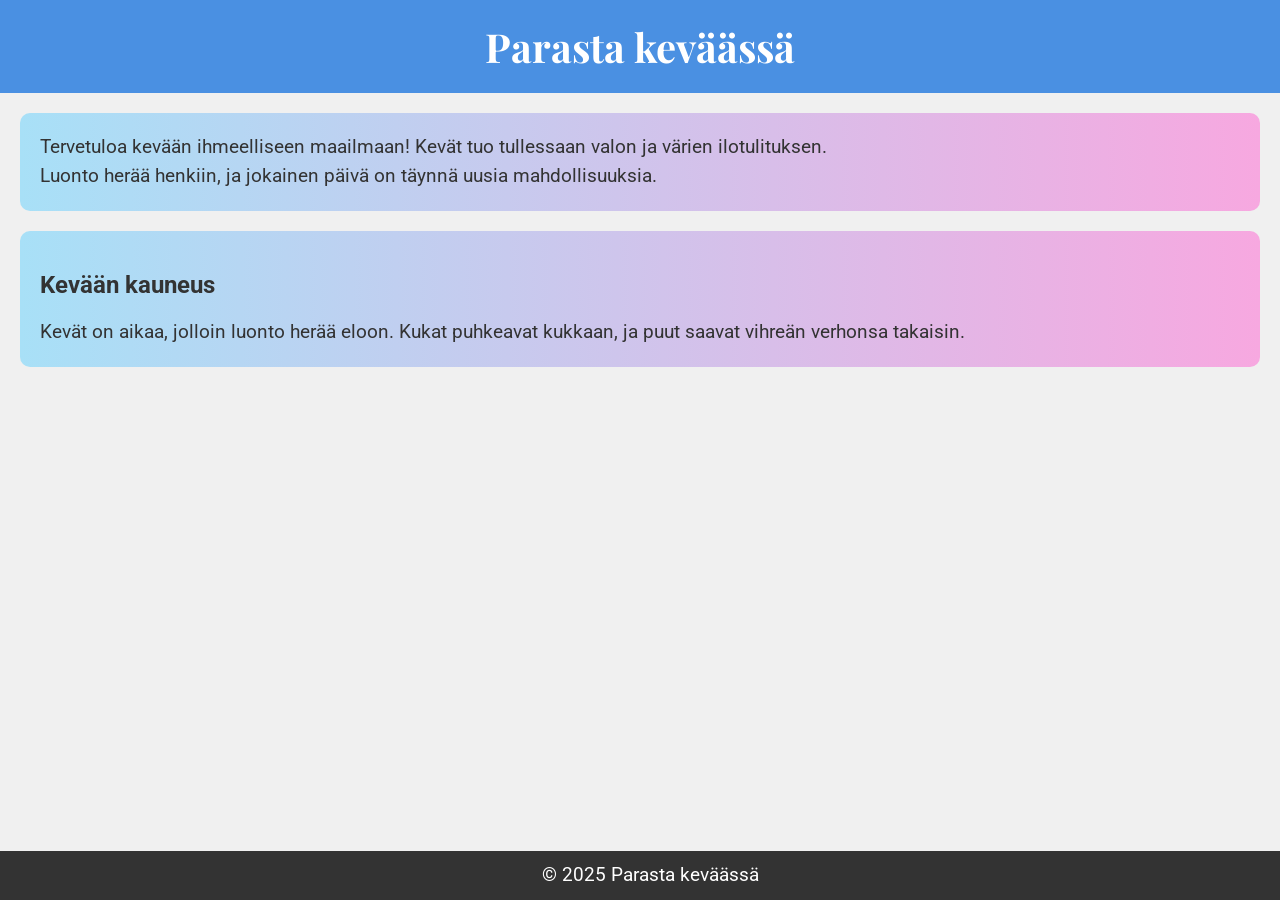
<file: 03_viikko/03_palautus/index.html>
<!--
Tavoite: Luo yksinkertainen HTML-sivu otsikolla "Parasta keväässä", jossa on kaksi kappaletta, kaksi eri Google-fonttia, taustaväri, kontrastivärit tekstille ja gradient-taustainen osio.

1. Luo HTML5-perusrakenne ja linkitä ulkoinen style.css-tiedosto.
2. Käytä otsikossa Google-fonttia "Playfair Display", ja kappaleissa "Roboto".
3. Aseta bodylle vaalea taustaväri ja tumma tekstiväri.
4. Otsikolle oma erottuva väri.
5. Lisää erillinen <section>-elementti, jossa on liukuväritausta (esim. vaalean sininen → vaaleanpunainen), otsikko ja kappale.
6. Käytä selkeitä, yksinkertaisia ja luettavia CSS-sääntöjä.

Kirjoita ensin index.html, ja luo siihen kaikki tarvittavat elementit. Sen jälkeen style.css tiedosto, joka sisältää kaikki yllä mainitut tyylit.
-->

<!DOCTYPE html>
<html lang="fi">
<head>
	<meta charset="UTF-8">
	<meta name="viewport" content="width=device-width, initial-scale=1.0">
	<title>Parasta keväässä</title>
	<link href="https://fonts.googleapis.com/css2?family=Playfair+Display&family=Roboto:wght@400&display=swap" rel="stylesheet">
	<link rel="stylesheet" href="style.css">
</head>
<body>
	<header>
		<h1>Parasta keväässä</h1>
	</header>
	<main>
		<section class="intro">
			<p>Tervetuloa kevään ihmeelliseen maailmaan! Kevät tuo tullessaan valon ja värien ilotulituksen.</p>
			<p>Luonto herää henkiin, ja jokainen päivä on täynnä uusia mahdollisuuksia.</p>
		</section>
		<section class="gradient-section">
			<h2>Kevään kauneus</h2>
			<p>Kevät on aikaa, jolloin luonto herää eloon. Kukat puhkeavat kukkaan, ja puut saavat vihreän verhonsa takaisin.</p>
		</section>
	</main>
	<footer>
		<p>&copy; 2025 Parasta keväässä</p>
	</footer>
</body>
</html>
</file>
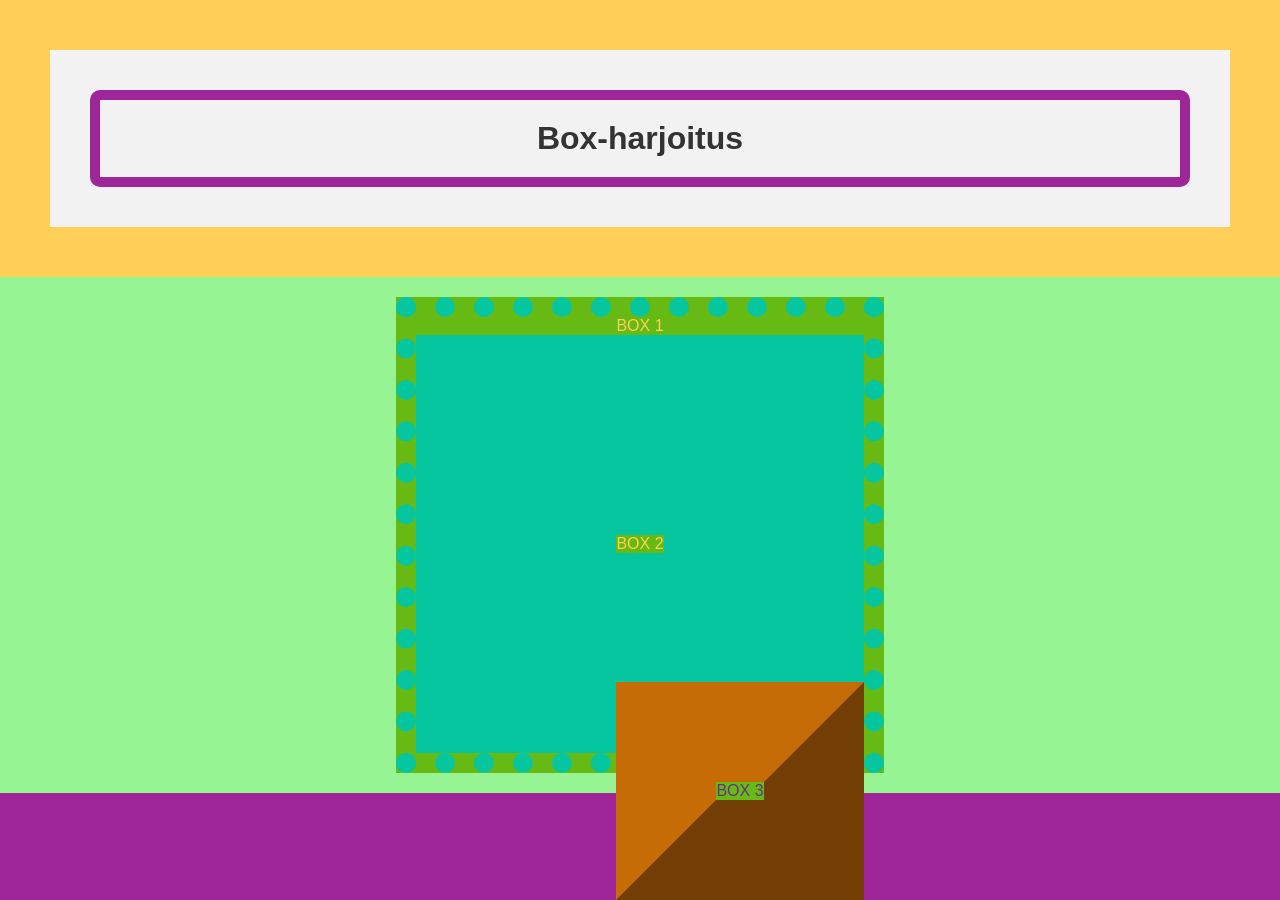
<file: 02_viikko/02_harjoitukset/02_ensimmäinen_harjoitus_palautus/index.html>
<!DOCTYPE html>
<html lang="en">
<head>
	<meta charset="UTF-8">
	<meta name="viewport" content="width=device-width, initial-scale=1.0">
	<link rel="stylesheet" href="style.css">
	<title>Document</title>
</head>
<body>

	<header>
	<h1>Box-harjoitus</h1>	
	</header>

	<main>
	<div class="box1">BOX 1</div1>
	<div class="box2">BOX 2</div2>
	<div class="box3">BOX 3</div3>
	</main>
</body>
</html>
</file>
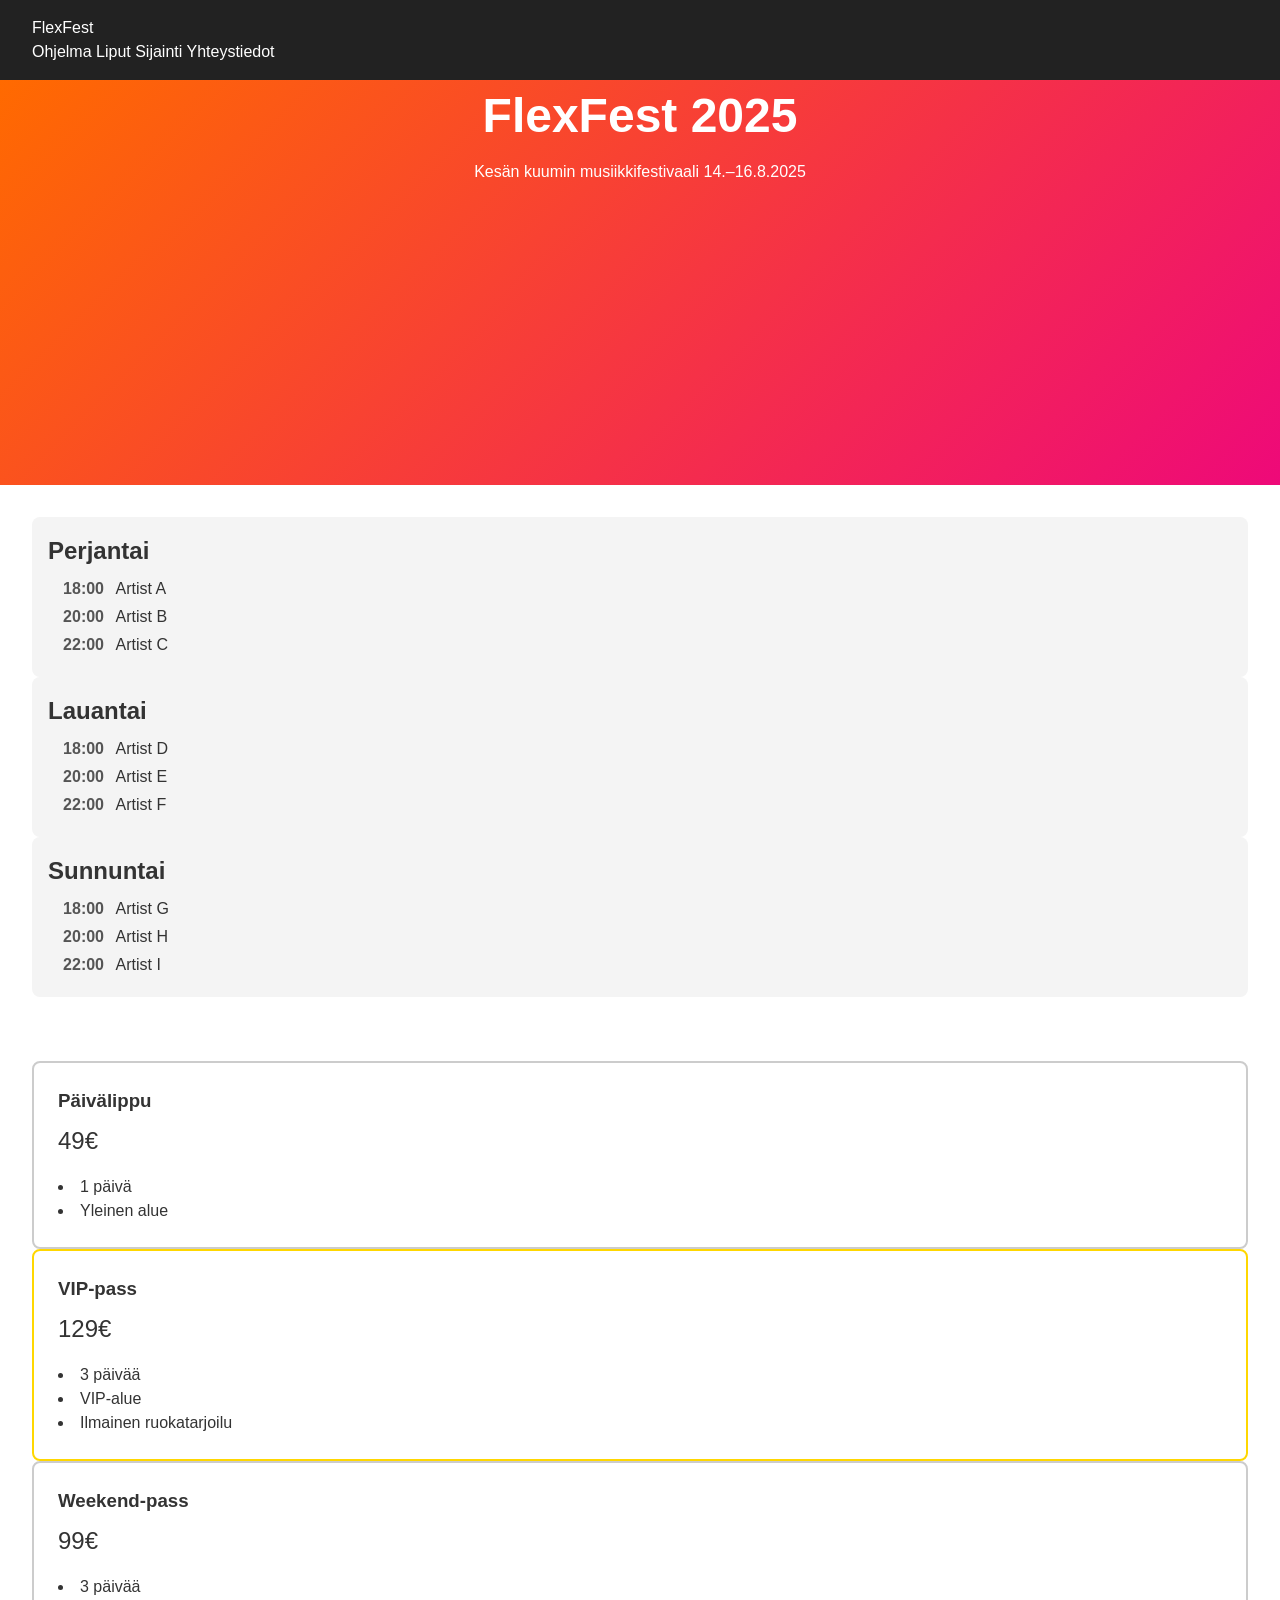
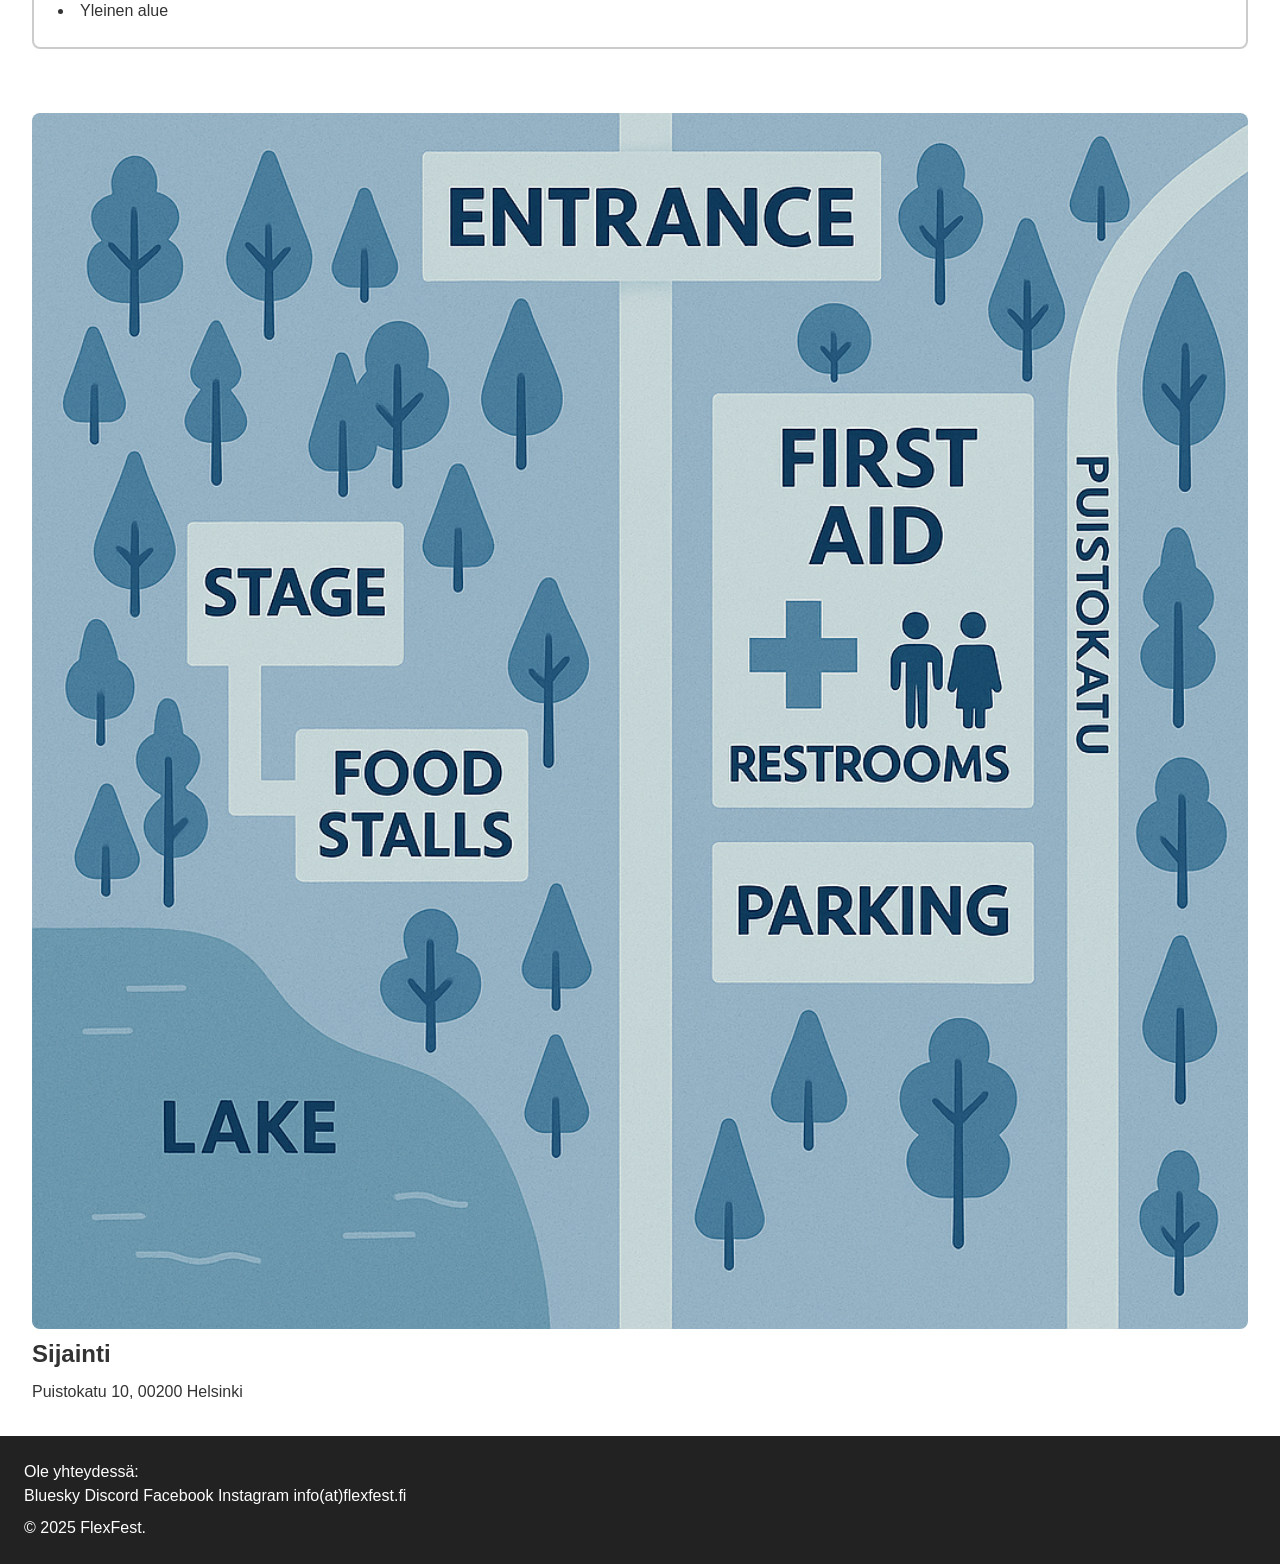
<file: 06_viikko/harjoittele/01_flex-projekti/flexfest.html>
<!DOCTYPE html>
<html lang="fi">
  <head>
    <meta charset="UTF-8" />
    <meta name="viewport" content="width=device-width, initial-scale=1.0" />
    <title>FlexFest 2025</title>
    <link rel="stylesheet" href="style.css" />
  </head>
  <body>
    <!-- HEADER & NAV -->
    <header class="header">
      <div class="logo">FlexFest</div>
      <nav class="nav">
        <a href="#ohjelma">Ohjelma</a>
        <a href="#liput">Liput</a>
        <a href="#sijainti">Sijainti</a>
        <a href="#yhteys">Yhteystiedot</a>
      </nav>
    </header>

    <main>
      <!-- HERO -->
      <section class="hero">
        <h1>FlexFest 2025</h1>
        <p>Kesän kuumin musiikkifestivaali 14.–16.8.2025</p>
      </section>

      <!-- OHJELMAKALENTERI -->
      <section id="ohjelma" class="calendar">
        <article class="day-card">
          <h2>Perjantai</h2>
          <div class="artist"><span class="time">18:00</span> Artist A</div>
          <div class="artist"><span class="time">20:00</span> Artist B</div>
          <div class="artist"><span class="time">22:00</span> Artist C</div>
        </article>
        <article class="day-card">
          <h2>Lauantai</h2>
          <div class="artist"><span class="time">18:00</span> Artist D</div>
          <div class="artist"><span class="time">20:00</span> Artist E</div>
          <div class="artist"><span class="time">22:00</span> Artist F</div>
        </article>
        <article class="day-card">
          <h2>Sunnuntai</h2>
          <div class="artist"><span class="time">18:00</span> Artist G</div>
          <div class="artist"><span class="time">20:00</span> Artist H</div>
          <div class="artist"><span class="time">22:00</span> Artist I</div>
        </article>
      </section>

      <!-- LIPPUPAKETIT -->
      <section id="liput" class="tickets">
        <article class="ticket-card">
          <h3>Päivälippu</h3>
          <p>49€</p>
          <ul>
            <li>1 päivä</li>
            <li>Yleinen alue</li>
          </ul>
        </article>
        <article class="ticket-card vip">
          <h3>VIP-pass</h3>
          <p>129€</p>
          <ul>
            <li>3 päivää</li>
            <li>VIP-alue</li>
            <li>Ilmainen ruokatarjoilu</li>
          </ul>
        </article>
        <article class="ticket-card">
          <h3>Weekend-pass</h3>
          <p>99€</p>
          <ul>
            <li>3 päivää</li>
            <li>Yleinen alue</li>
          </ul>
        </article>
      </section>

      <!-- SIJAINTI -->
      <section id="sijainti" class="location">
        <aside class="map">
          <img src="festivaalialue.png" alt="Kartta festivaalialueesta" />
        </aside>
        <div class="address">
          <h2>Sijainti</h2>
          <p>Puistokatu 10, 00200 Helsinki</p>
        </div>
      </section>
    </main>

    <!-- FOOTER -->
    <footer class="footer" id="yhteys">
      Ole yhteydessä:
      <div class="social">
        <a href="#">Bluesky </a>
        <a href="#">Discord</a>
        <a href="#">Facebook</a>
        <a href="#">Instagram</a>
        <a href="#">info(at)flexfest.fi</a>
      </div>
      <p>© 2025 FlexFest.</p>
    </footer>
  </body>
</html>
</file>
<file: 03_viikko/03_palautus/style.css>
/*
Tavoite: Luo yksinkertainen HTML-sivu otsikolla "Parasta keväässä", jossa on kaksi kappaletta, kaksi eri Google-fonttia, taustaväri, kontrastivärit tekstille ja gradient-taustainen osio.

1. Luo HTML5-perusrakenne ja linkitä ulkoinen style.css-tiedosto.
2. Käytä otsikossa Google-fonttia "Playfair Display", ja kappaleissa "Roboto".
3. Aseta bodylle vaalea taustaväri ja tumma tekstiväri.
4. Otsikolle oma erottuva väri.
5. Lisää erillinen <section>-elementti, jossa on liukuväritausta (esim. vaalean sininen → vaaleanpunainen), otsikko ja kappale.
6. Käytä selkeitä, yksinkertaisia ja luettavia CSS-sääntöjä.

Kirjoita ensin index.html, ja luo siihen kaikki tarvittavat elementit. Sen jälkeen style.css tiedosto, joka sisältää kaikki yllä mainitut tyylit.
-->
Muista myös otsikoille omat värit
*/

/* CSS tiedosto: style.css */
body {
	background-color: #f0f0f0;
	color: #333;
	font-family: 'Roboto', sans-serif;
	margin: 0;
	padding: 0;
}
header {
	background-color: #4a90e2;
	color: white;
	padding: 20px;
	text-align: center;
}
h1 {
	font-family: 'Playfair Display', serif;
	font-size: 2.5em;
	margin: 0;
}
section {
	background: linear-gradient(to right, #a8e0f7, #f7a8e0);
	padding: 20px;
	margin: 20px;
	border-radius: 10px;
}
p {
	font-size: 1.2em;
	line-height: 1.5;
}
footer {
	text-align: center;
	padding: 10px;
	background-color: #333;
	color: white;
	position: fixed;
	width: 100%;
	bottom: 0;
}
p {
	margin: 0;
}
</file>
<file: 02_viikko/02_harjoitukset/02_ensimmäinen_harjoitus_palautus/style.css>
* {
	margin: 0;
	padding: 0;
	box-sizing: border-box;
}

body {
	background-color: #9e2698;
	font-family: 'Trebuchet MS', 'Lucida Sans Unicode', 'Lucida Grande', 'Lucida Sans', Arial, sans-serif
}

header {
	background-color: #f2f2f2;
	color: #ffcf57;
	border: 50px #ffcf57 solid;
	padding: 20px;
	text-align: center;
}
h1 {
	color: #333;
	border: 10px
		#9e2698 solid;
	border-radius: 10px;
	padding: 20px;
	margin: 20px;
}

main {
	background-color: #96f592;
	color: #ffcf57;
	display: flex;
	justify-content: center;
	align-items: center;
	padding: 20px;
	text-align: center;
}
.box1 {
	background-color: #66ba13;
	border: 20px
		#06c69f dotted;
}

.box2 {
	background-color: #66ba13;
	border: 200px solid #06c69f;
}

.box3 {
	background-color: #66ba13;
	color: #6c2f8a;
	position:absolute;
	bottom: 0;
	border: 100px outset	#c66c06;
}
</file>
<file: 06_viikko/harjoittele/01_flex-projekti/style.css>
* {
  box-sizing: border-box;
  margin: 0;
  padding: 0;
}
body {
  font-family: Arial, sans-serif;
  line-height: 1.5;
  color: #333;
}

/* --- Header & nav --- */
.header {
  /* Flexbox-määrittelyt poistettu */
  padding: 1rem 2rem;
  background: #222;
  color: #fff;
}
.nav {
  /* Flexbox-määrittelyt poistettu */
  gap: 1.5rem; /* navigaation linkkien väli */
}
.nav a {
  color: #fff;
  text-decoration: none;
}

/* --- Hero --- */
.hero {
  /* Flexbox-määrittelyt poistettu */
  height: 45vh;
  background: linear-gradient(135deg, #ff6a00, #ee0979);
  color: #fff;
  text-align: center;
}
.hero h1 {
  font-size: 3rem;
  margin-bottom: 0.5rem;
}

/* --- Ohjelmakalenteri --- */
.calendar {
  /* Flexbox-määrittelyt poistettu */
  gap: 1rem;
  padding: 2rem;
}
.day-card {
  /* Flex-määrittelyt poistettu */
  background: #f4f4f4;
  padding: 1rem;
  border-radius: 0.5rem;
}
.day-card h2 {
  margin-bottom: 0.5rem;
}
.artist {
  margin: 0.25rem 0;
  /* Flex-määrittelyt poistettu */
}
.artist .time {
  display: inline-block;
  width: 3.5rem; /* tilaa ajalle */
  margin-right: 0.5rem;
  font-weight: bold;
  color: #555;
  text-align: right;
}

/* --- Lipputen kortit --- */
.tickets {
  /* Flexbox-määrittelyt poistettu */
  gap: 1rem;
  padding: 2rem;
}
.ticket-card {
  /* Flex-määrittelyt poistettu */
  padding: 1.5rem;
  border: 2px solid #ccc;
  border-radius: 0.5rem;
}
.ticket-card.vip {
  /* Flex-määrittelyt poistettu */
  border-color: gold;
}
.ticket-card h3 {
  margin-bottom: 0.5rem;
}
.ticket-card p {
  font-size: 1.5rem;
  margin-bottom: 1rem;
}
.ticket-card ul {
  list-style: disc inside;
}

/* --- Sijainti & kartta --- */
.location {
  /* Flexbox-määrittelyt poistettu */
  gap: 2rem;
  padding: 2rem;
}
/* Kartan kontaineri vie 1/3 vaakatilasta desktopilla */
.map {
  /* Flex-määrittelyt poistettu */
}
.map img {
  width: 100%;
  height: auto;
  border-radius: 0.5rem;
}
/* Osoiteteksti vie loput tilasta */
.address {
  /* Flex-määrittelyt poistettu */
}
.address h2 {
  margin-bottom: 0.5rem;
}

/* --- Footer --- */
.footer {
  /* Flexbox-määrittelyt poistettu */
  padding: 1.5rem;
  background: #222;
  color: #fff;
}
.social {
  /* Flexbox-määrittelyt poistettu */
  gap: 1rem;
  margin-bottom: 0.5rem;
}
.social a {
  color: #fff;
  text-decoration: none;
}

/* Alla oleva on vapaaehtoinen osuus! */

/* --- Responsiivisuus --- */
@media (max-width: 768px) {
  .nav {
    display: none; /* piilota nav mobiilissa */
  }
  /* Flex-määrittelyt poistettu: .calendar, .tickets, .location */

  /* Kartta ja osoite täyttävät koko leveyden mobiilissa */
  .map,
  .address {
    /* Flex-määrittelyt poistettu */
    width: 100%;
  }
}
</file>
